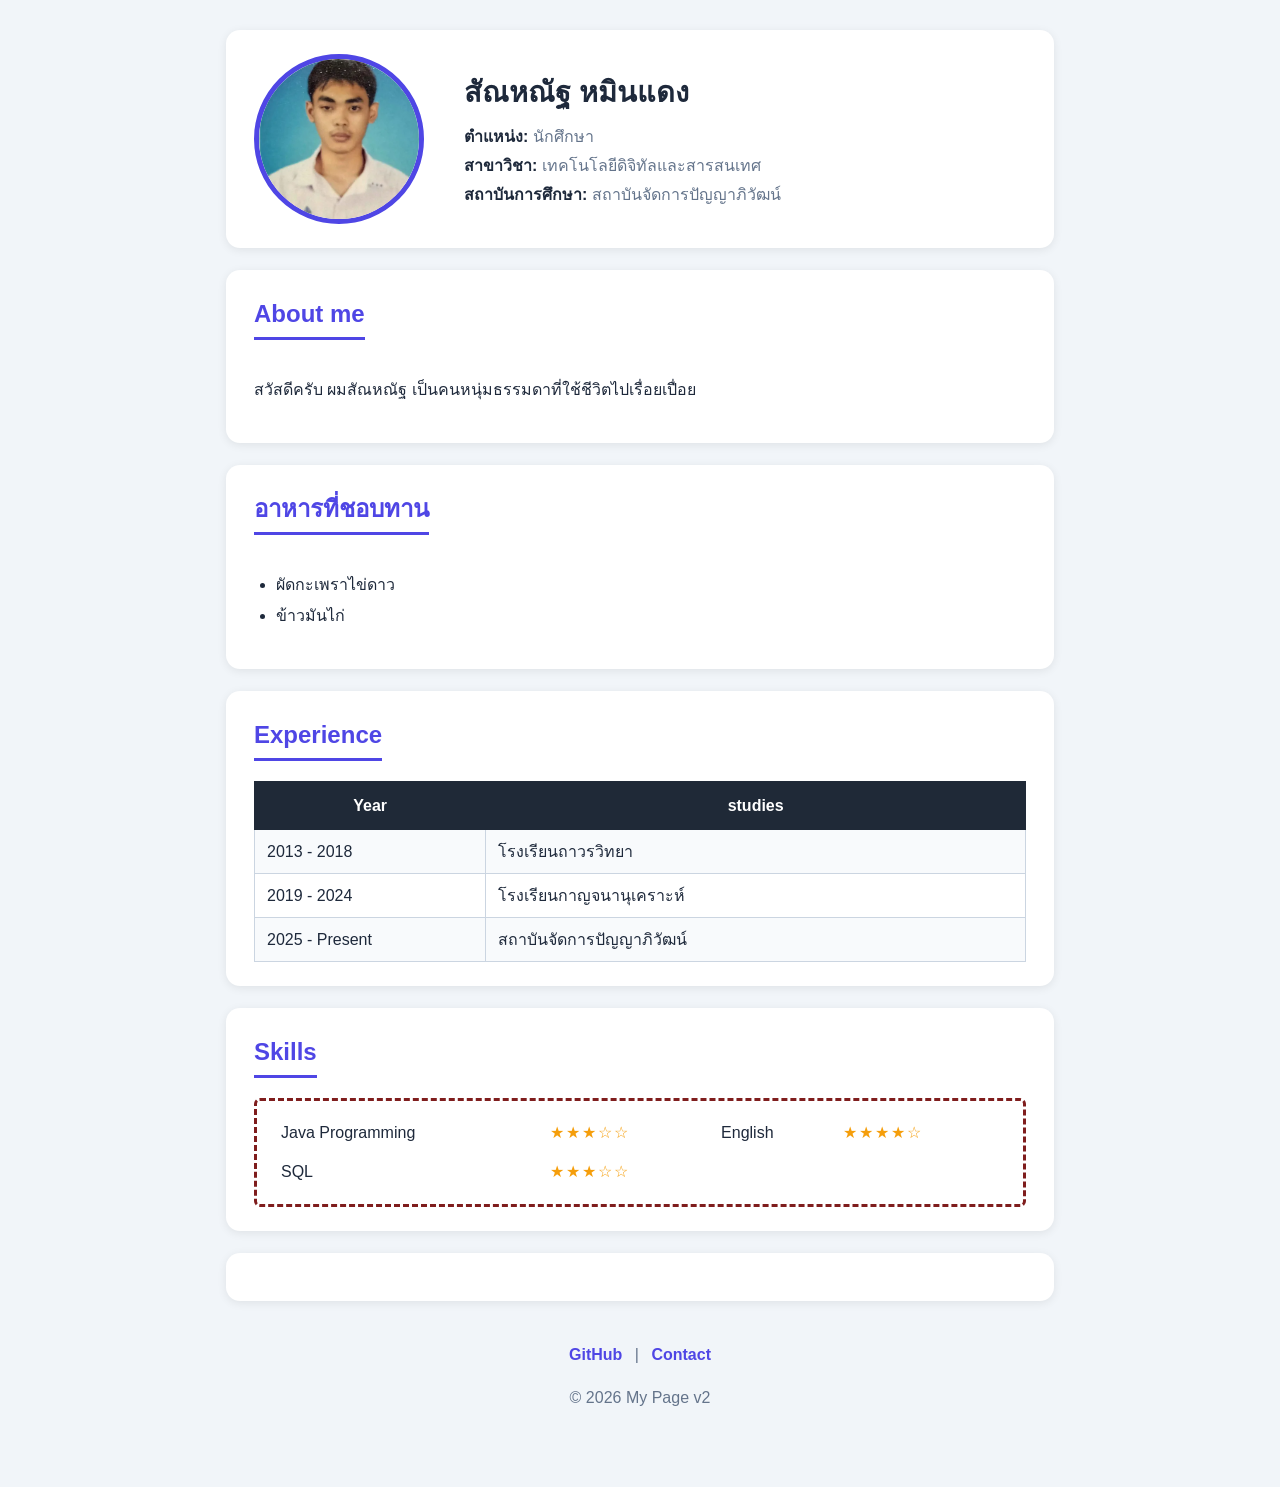
<file: index.html>
<!DOCTYPE html>
<html lang="th">
<head>
  <meta charset="UTF-8">
  <meta name="viewport" content="width=device-width, initial-scale=1.0">
  <title>My Page v2</title>
  <link rel="stylesheet" href="styles.css">
</head>
<body>
  <div class="container">

    <header class="card">
      <table class="profile-table">
        <tr>
          <td>
            <img class="profile-img" src="IMG_20250101_203903.webp" alt="รูปโปรไฟล์">
          </td>
          <td class="profile-text">
            <h1>สัณหณัฐ หมินแดง</h1>
            <p><strong>ตำแหน่ง:</strong> นักศึกษา</p>
            <p><strong>สาขาวิชา:</strong> เทคโนโลยีดิจิทัลและสารสนเทศ</p>
            <p><strong>สถาบันการศึกษา:</strong> สถาบันจัดการปัญญาภิวัฒน์</p>
          </td>
        </tr>
      </table>
    </header>

    <section id="about">
      <h2>About me</h2>
      <p>
        สวัสดีครับ ผมสัณหณัฐ เป็นคนหนุ่มธรรมดาที่ใช้ชีวิตไปเรื่อยเปื่อย
      </p>
    </section>

    <section id="favorites">
      <h2>อาหารที่ชอบทาน</h2>
      <ul class="favorites">
        <li>ผัดกะเพราไข่ดาว</li>
        <li>ข้าวมันไก่</li>
      </ul>
    </section>

    <section id="experience">
      <h2>Experience</h2>
      <table class="data">
        <tr>
          <th style="width:30%">Year</th>
          <th>studies</th>
        </tr>
        <tr><td>2013 - 2018</td><td>โรงเรียนถาวรวิทยา</td></tr>
        <tr><td>2019 - 2024</td><td>โรงเรียนกาญจนานุเคราะห์</td></tr>
        <tr><td>2025 - Present</td><td>สถาบันจัดการปัญญาภิวัฒน์</td></tr>
      </table>
    </section>

    <section id="skills">
      <h2>Skills</h2>
      <div class="skills-box">
        <table class="skills">
          <tr>
            <td>Java Programming</td>
            <td class="stars">★★★☆☆</td>
            <td>English</td>
            <td class="stars">★★★★☆</td>
          </tr>
          <tr>
            <td>SQL</td>
            <td class="stars">★★★☆☆</td>
          </tr>
        </table>
      </div>
    </section>

    <section style="text-align:center">
    </section>

    <footer>
      <a href="https://github.com/euro551" target="_blank">GitHub</a> |
      <a href="contact.html">Contact</a>
      <p>&copy; 2026 My Page v2</p>
    </footer>

  </div>
</body>
</html>
</file>
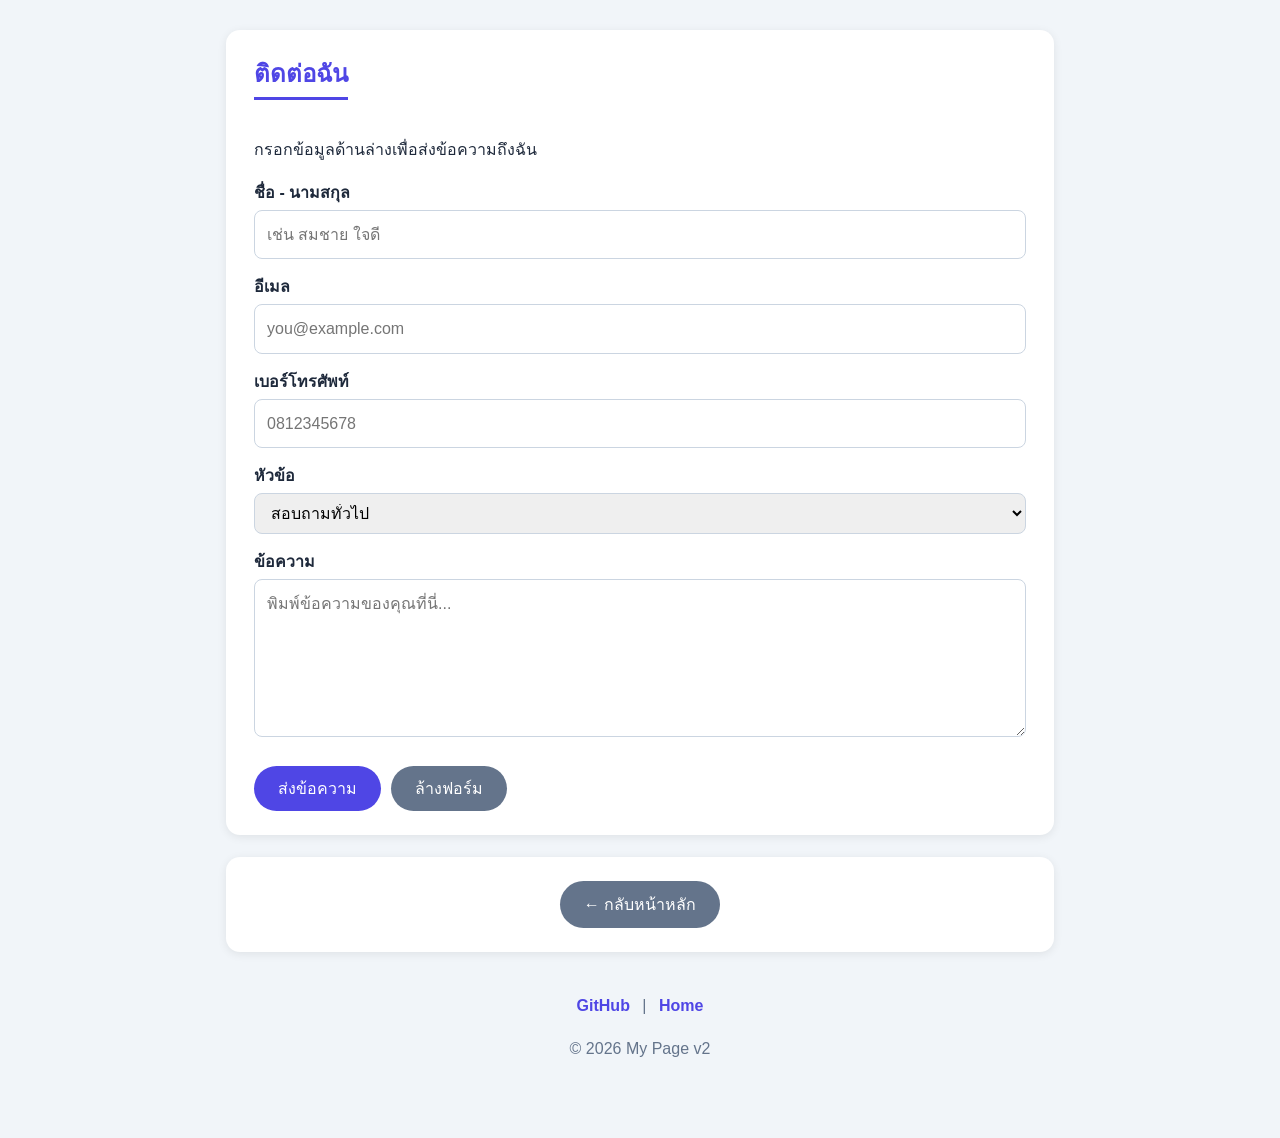
<file: contact.html>
<!DOCTYPE html>
<html lang="th">
<head>
  <meta charset="UTF-8">
  <meta name="viewport" content="width=device-width, initial-scale=1.0">
  <title>Contact - My Page v2</title>
  <link rel="stylesheet" href="styles.css">
</head>
<body>
  <div class="container">

    <section>
      <h2>ติดต่อฉัน</h2>
      <p>กรอกข้อมูลด้านล่างเพื่อส่งข้อความถึงฉัน</p>

      <form action="#" method="post">
        <label for="fullname">ชื่อ - นามสกุล</label>
        <input type="text" id="fullname" name="fullname" placeholder="เช่น สมชาย ใจดี" required>

        <label for="email">อีเมล</label>
        <input type="email" id="email" name="email" placeholder="you@example.com" required>

        <label for="phone">เบอร์โทรศัพท์</label>
        <input type="tel" id="phone" name="phone" placeholder="0812345678">

        <label for="subject">หัวข้อ</label>
        <select id="subject" name="subject">
          <option value="general">สอบถามทั่วไป</option>
          <option value="work">ร่วมงาน</option>
          <option value="other">อื่น ๆ</option>
        </select>

        <label for="message">ข้อความ</label>
        <textarea id="message" name="message" rows="5" placeholder="พิมพ์ข้อความของคุณที่นี่..." required></textarea>

        <div class="row">
          <button type="submit" class="btn">ส่งข้อความ</button>
          <button type="reset" class="btn btn-secondary">ล้างฟอร์ม</button>
        </div>
      </form>
    </section>

    <section style="text-align:center">
      <a class="btn btn-secondary" href="index.html">← กลับหน้าหลัก</a>
    </section>

    <footer>
      <a href="https://github.com/your-username" target="_blank">GitHub</a> |
      <a href="index.html">Home</a>
      <p>&copy; 2026 My Page v2</p>
    </footer>

  </div>
</body>
</html>
</file>
<file: styles.css>
:root {
  --primary: #4f46e5;
  --primary-dark: #3730a3;
  --bg: #f1f5f9;
  --card: #ffffff;
  --text: #1e293b;
  --muted: #64748b;
}

* { box-sizing: border-box; }

body {
  margin: 0;
  font-family: "Sarabun", "Segoe UI", Tahoma, sans-serif;
  background: var(--bg);
  color: var(--text);
  line-height: 1.7;
}

.container {
  max-width: 860px;
  margin: 30px auto;
  padding: 0 16px;
}

section, header.card {
  background: var(--card);
  border-radius: 14px;
  padding: 24px 28px;
  margin-bottom: 22px;
  box-shadow: 0 2px 10px rgba(0, 0, 0, 0.08);
}

h1, h2 { margin-top: 0; }
h2 {
  color: var(--primary);
  border-bottom: 3px solid var(--primary);
  display: inline-block;
  padding-bottom: 2px;
}

.profile-table { border-collapse: separate; border-spacing: 0; }
.profile-table td { border: none; vertical-align: middle; padding: 0; }

.profile-table td.profile-text { padding-left: 40px; }

.profile-img {
  width: 170px;
  height: 170px;
  border-radius: 50%;          
  object-fit: cover;
  border: 5px solid var(--primary);
  display: block;
}

.profile-text h1 { margin: 0 0 6px; font-size: 1.8rem; }
.profile-text p { margin: 2px 0; color: var(--muted); }
.profile-text strong { color: var(--text); }

ul.favorites { padding-left: 22px; }
ul.favorites li { margin: 4px 0; }

table.data { width: 100%; border-collapse: collapse; }
table.data th {
  background: #1f2937;
  color: #fff;
  padding: 10px;
  border: 1px solid #1f2937;
}
table.data td { border: 1px solid #cbd5e1; padding: 8px 12px; }
table.data tr:nth-child(even) td { background: #f8fafc; }

.skills-box {
  border: 3px dashed #7f1d1d;
  border-radius: 6px;
  padding: 12px 16px;
}
table.skills { width: 100%; border-collapse: collapse; }
table.skills td { padding: 6px 8px; border: none; }
.stars { color: #f59e0b; letter-spacing: 2px; white-space: nowrap; }

.btn {
  display: inline-block;
  background: var(--primary);
  color: #fff;
  text-decoration: none;
  padding: 10px 24px;
  border: none;
  border-radius: 999px;
  font-size: 1rem;
  cursor: pointer;
  transition: background 0.2s, transform 0.2s;
}
.btn:hover { background: var(--primary-dark); transform: translateY(-2px); }

footer {
  text-align: center;
  color: var(--muted);
  padding: 18px 0 30px;
}
footer a { color: var(--primary); text-decoration: none; margin: 0 8px; font-weight: 600; }
footer a:hover { text-decoration: underline; }

form label { display: block; font-weight: 600; margin: 14px 0 4px; }
form input[type="text"],
form input[type="email"],
form input[type="tel"],
form select,
form textarea {
  width: 100%;
  padding: 10px 12px;
  border: 1px solid #cbd5e1;
  border-radius: 8px;
  font: inherit;
}
form input:focus, form select:focus, form textarea:focus {
  outline: 2px solid var(--primary);
  border-color: var(--primary);
}
form .row { margin-top: 20px; display: flex; gap: 10px; }
.btn-secondary { background: #64748b; }
.btn-secondary:hover { background: #475569; }

@media (max-width: 600px) {
  .profile-table, .profile-table tbody, .profile-table tr, .profile-table td { display: block; text-align: center; }
  .profile-img { margin: 0 auto 14px; }
  .profile-table td.profile-text { padding-left: 0; }
}
</file>
